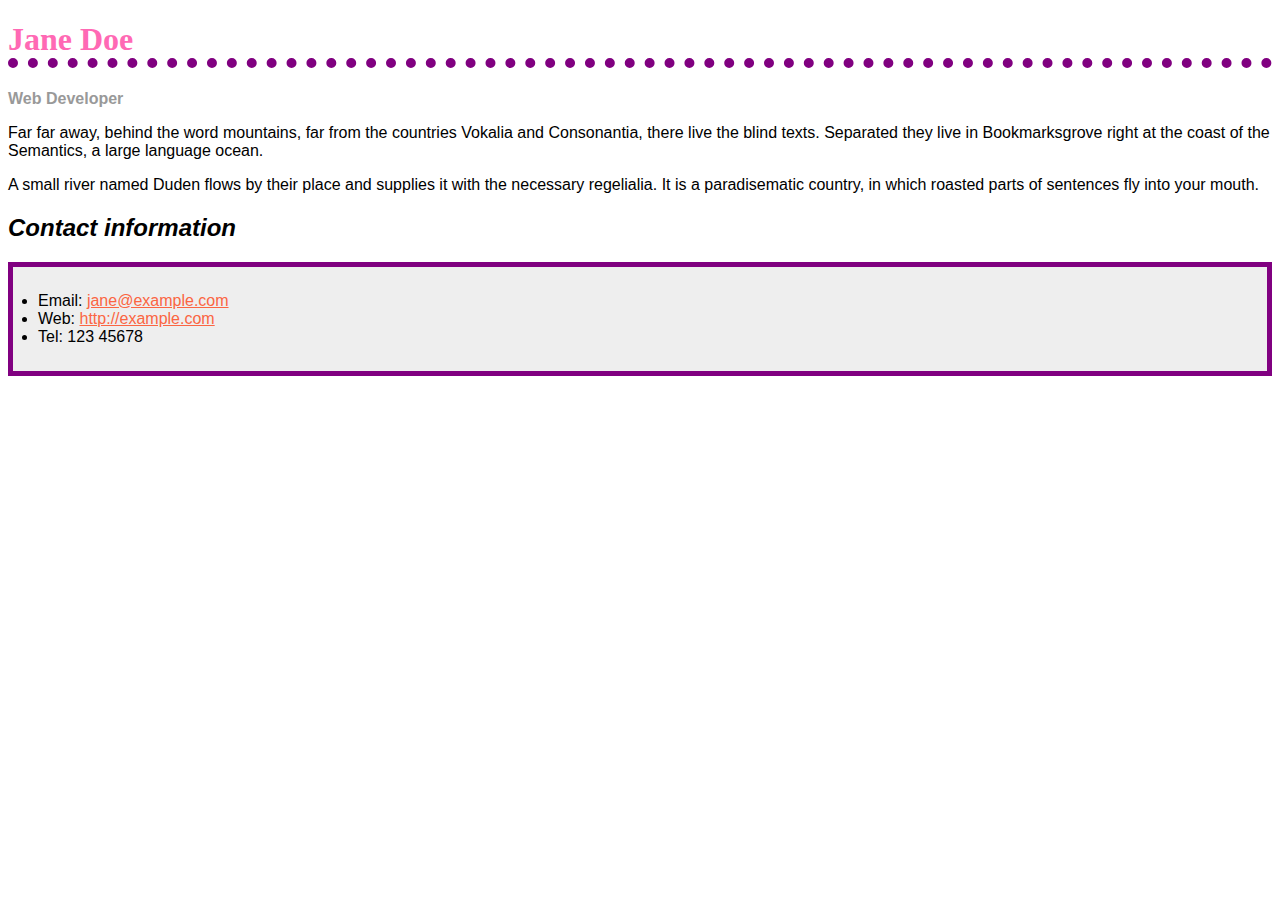
<file: Assignment 3/Index.html>
<!--
Name: Logan Morrow
Date: January 15, 2025
File: index.HTML-Assignment 3
Description: 
-->

<!DOCTYPE html>
<html lang="en-US">
  <head>
    <meta charset="utf-8">
    <meta name="viewport" content="width=device-width">
    <title>Table template</title>
    <link href="stylesheet.css" rel="stylesheet" type="text/css">
</head>

<body>

    <h1>Jane Doe</h1>
    <div class="job-title">Web Developer</div>
    <p>
      Far far away, behind the word mountains, far from the countries Vokalia and
      Consonantia, there live the blind texts. Separated they live in Bookmarksgrove
      right at the coast of the Semantics, a large language ocean.
    </p>
    
    <p>
      A small river named Duden flows by their place and supplies it with the
      necessary regelialia. It is a paradisematic country, in which roasted parts of
      sentences fly into your mouth.
    </p>
    
    <h2>Contact information</h2>
    <ul>
      <li>Email: <a href="mailto:jane@example.com">jane@example.com</a></li>
      <li>Web: <a href="http://example.com">http://example.com</a></li>
      <li>Tel: 123 45678</li>
    </ul>
    
    



    

    



    </body>
</html>
</file>
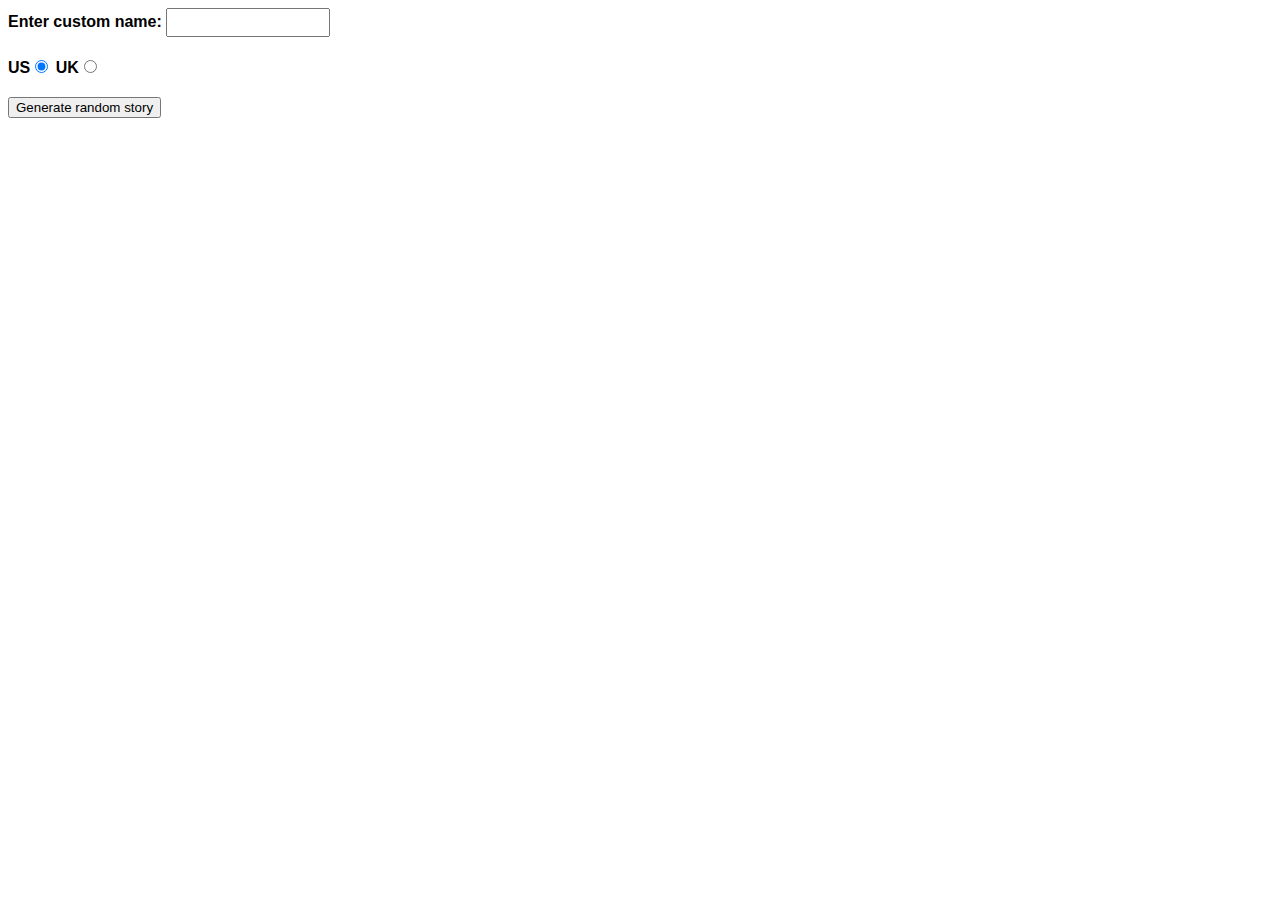
<file: Assignment 4/index.html>
<!--
Name: Logan Morrow
Date: April 4, 2025
Description: Given HTML for part 1 of assignment 4, to create  a random story generator with changable names 
-->

<!DOCTYPE html>
<html lang="en-US">
  <head>
    <meta charset="utf-8" >
    <meta name="viewport" content="width=device-width" >

    <title>Silly story generator</title>

    <style>
      body {
        font-family: helvetica, sans-serif;
        width: 350px;
      }

      label {
        font-weight: bold;
      }

      div {
        padding-bottom: 20px;
      }

      input[type="text"] {
        padding: 5px;
        width: 150px;
      }

      p {
        background: #ffc125;
        color: #5e2612;
        padding: 10px;
        visibility: hidden;
      }
    </style>
  </head>

  <body>
    <div>
      <label for="customname">Enter custom name:</label>
      <input id="customname" type="text" placeholder="" >
    </div>
    <div>
      <label for="us">US</label
      ><input id="us" type="radio" name="ukus" value="us" checked >
      <label for="uk">UK</label
      ><input id="uk" type="radio" name="ukus" value="uk" >
    </div>
    <div>
      <button class="randomize">Generate random story</button>
    </div>
    <!-- Thanks a lot to Willy Aguirre for his help with the code for this assessment -->
    <p class="story">
      It was 94 fahrenheit outside, so :insertx: went for a walk. When they got to :inserty:, they stared in horror for a few moments, then :insertz:. Bob saw the whole thing, but was not surprised — :insertx: weighs 300 pounds, and it was a hot day.

      Willy the Goblin
      Big Daddy
      Father Christmas

      the soup kitchen
      Disneyland
      the White House

      spontaneously combusted
      melted into a puddle on the sidewalk
      turned into a slug and crawled away
    </p>
    <script src="main.js"></script>
  </body>
</html>
</file>
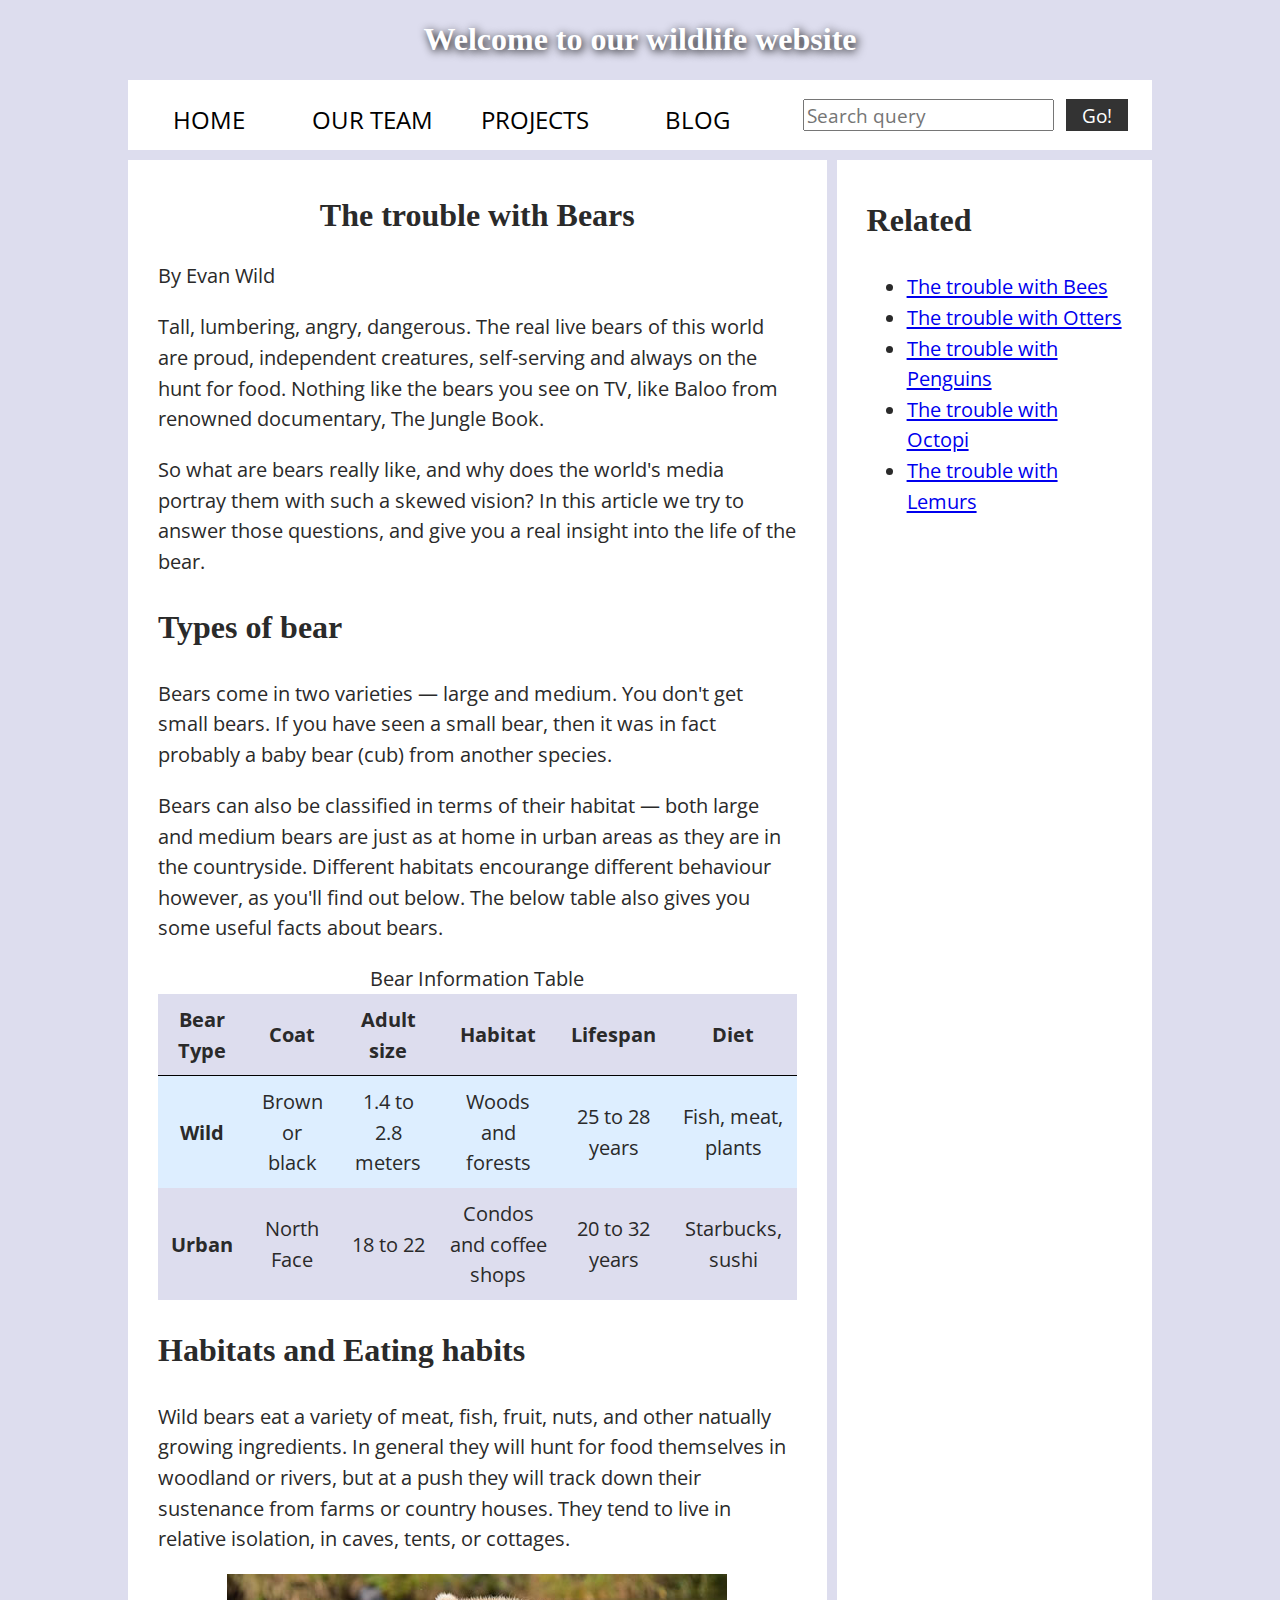
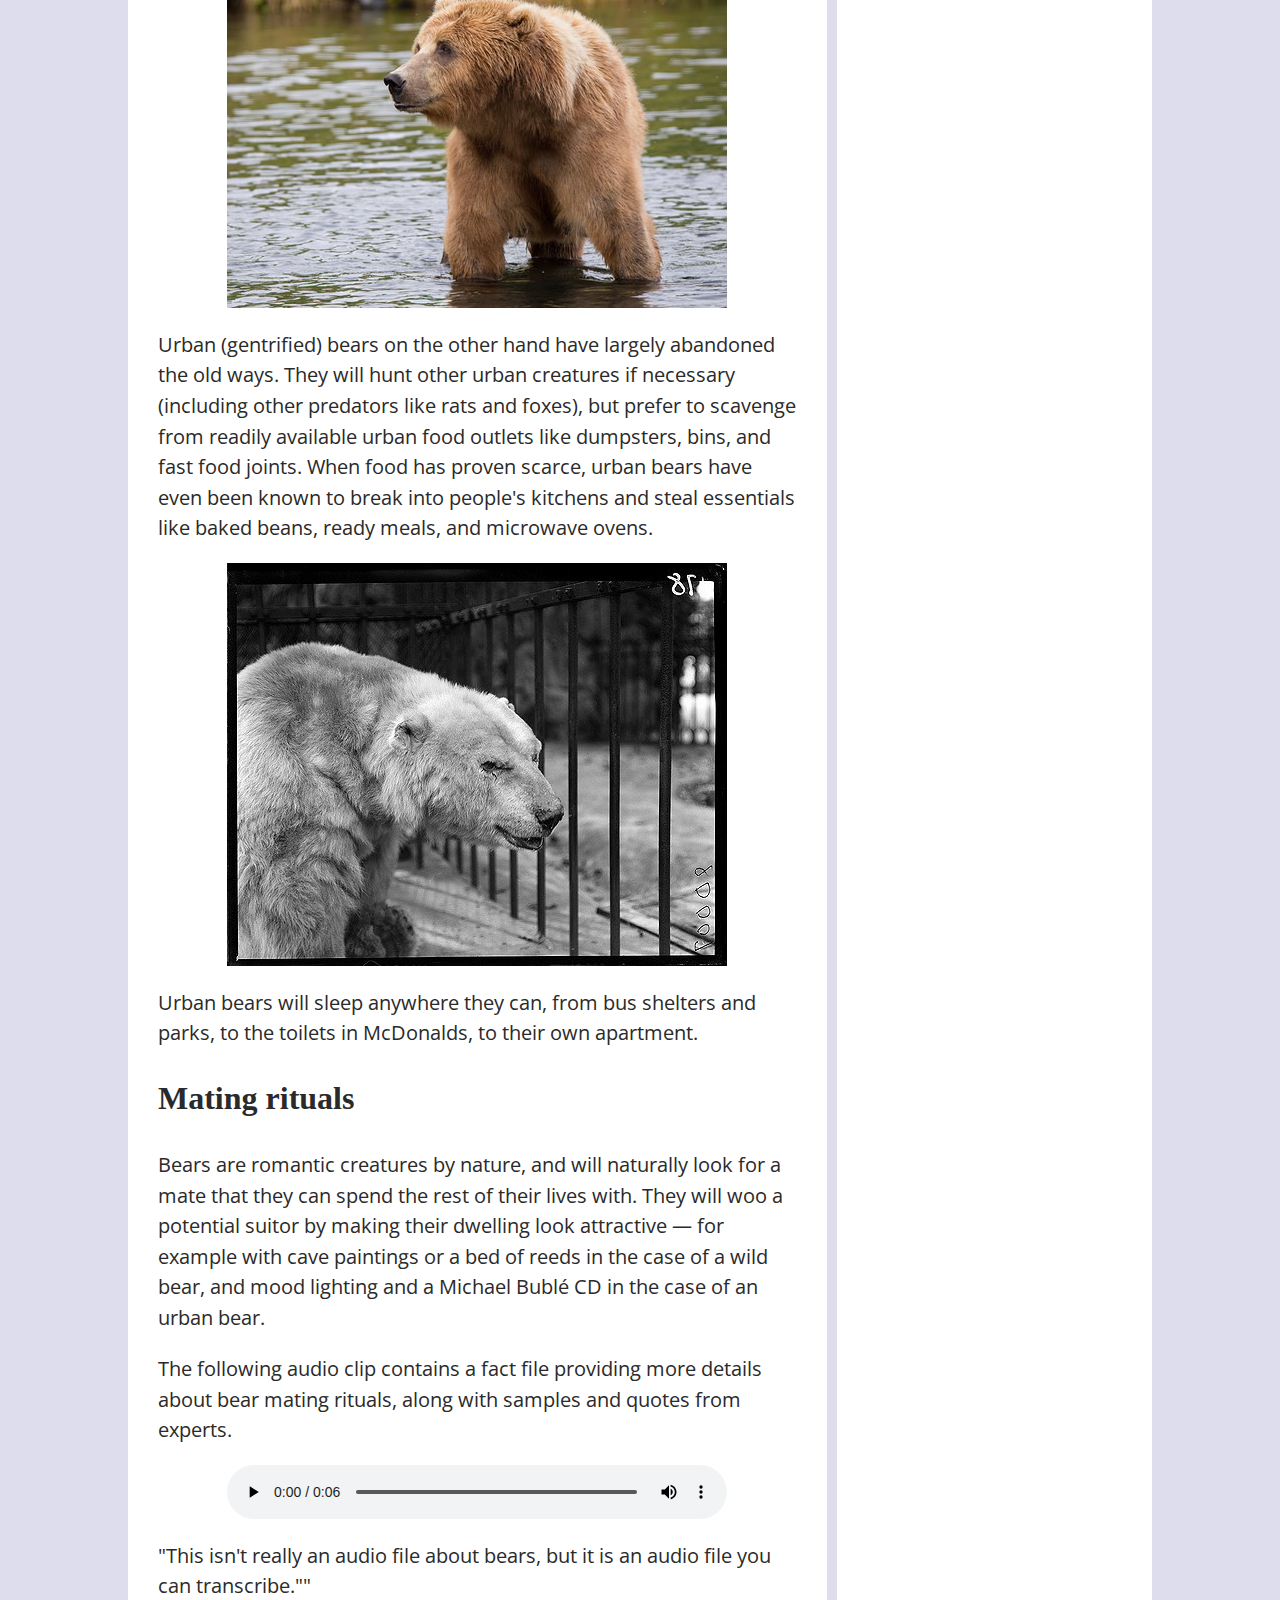
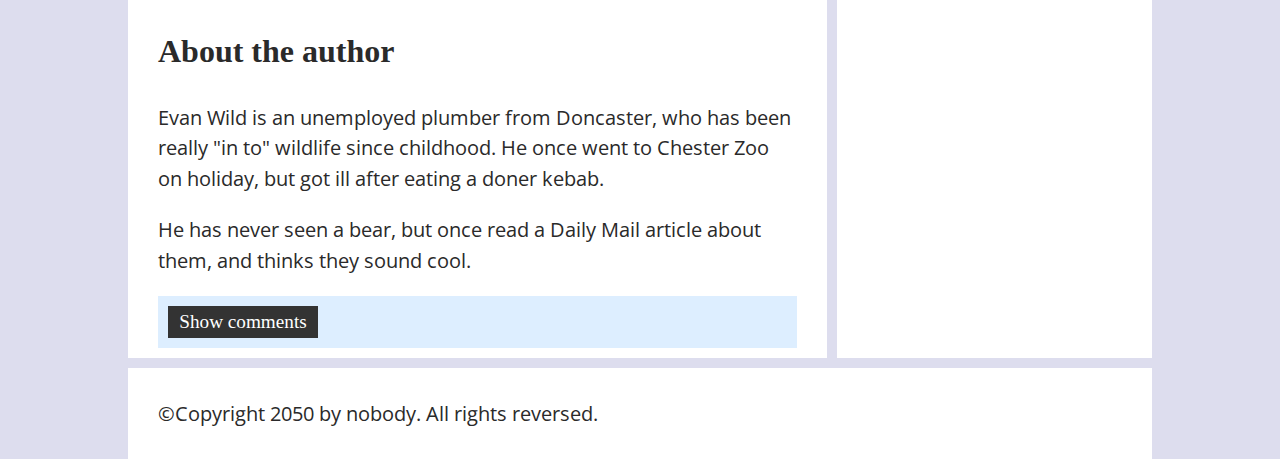
<file: Assignment5/index.html>
<!--
Name: Logan Morrow
Date: April 14
Description: The purpose of this assignment is to edit the given code to make the website more accesible
-->


<!DOCTYPE html>
<html lang="en-us">
  <head>
    <meta charset="utf-8">
    <title>Accessibility assessment</title>
    <link href="https://fonts.googleapis.com/css?family=Open+Sans+Condensed:300Sonsie+One" rel="stylesheet" type="text/css">
    <link rel="stylesheet" href="style.css">
    <script src="http://html5shiv.googlecode.com/svn/trunk/html5.js"></script>
    <meta name="author" content="Evan Wild">
  </head>

  <body>
    <div class="header">
      <h1>Welcome to our wildlife website</h1>
    </div>

    <nav class="nav">
      <ul>
        <li><a href="#">Home</a></li>
        <li><a href="#">Our team</a></li>
        <li><a href="#">Projects</a></li>
        <li><a href="#">Blog</a></li>
      </ul>

      <form class="search">
        <input type="search" name="q" placeholder="Search query" aria-label="name">
        <input type="submit" value="Go!" aria-label="submit">
      </form>
    </nav>

    <main>
      <article>
        <div>
          <h2>The trouble with Bears</h2>
        </div>
        <p>By Evan Wild</p>
        <p>Tall, lumbering, angry, dangerous. The real live bears of this world are proud, independent creatures, self-serving and always on the hunt for food. Nothing like the bears you see on TV, like Baloo from renowned documentary, The Jungle Book.</p>
        <p>So what are bears really like, and why does the world's media portray them with such a skewed vision? In this article we try to answer those questions, and give you a real insight into the life of the bear.</p>
        <div>
          <h3>Types of bear</h3>
        </div>
        
        <p>Bears come in two varieties — large and medium. You don't get small bears. If you have seen a small bear, then it was in fact probably a baby bear (cub) from another species.<p>
        
        <p>Bears can also be classified in terms of their habitat — both large and medium bears are just as at home in urban areas as they are in the countryside. Different habitats encourange different behaviour however, as you'll find out below. The below table also gives you some useful facts about bears.</p>
        <table>
          <caption>Bear Information Table</caption>
            <thead>
              <tr>
                <th scope="col">Bear Type</th>
                <th scope="col">Coat</th>
                <th scope="col">Adult size</th>
                <th scope="col">Habitat</th>
                <th scope="col">Lifespan</th>
                <th scope="col">Diet</th>
              </tr>
            </thead>
            <tbody>
              <tr>
                <th scope="row">Wild</th>
                <td>Brown or black</td>
                <td>1.4 to 2.8 meters</td>
                <td>Woods and forests</td>
                <td>25 to 28 years</td>
                <td>Fish, meat, plants</td>
              </tr>
              <tr>
                <th scope="row">Urban</th>
                <td>North Face</td>
                <td>18 to 22</td>
                <td>Condos and coffee shops</td>
                <td>20 to 32 years</td>
                <td>Starbucks, sushi</td>
              </tr>
            </tbody>
          </table>
        <div>
          <h3>Habitats and Eating habits</h3>
        </div>
        <p>Wild bears eat a variety of meat, fish, fruit, nuts, and other natually growing ingredients. In general they will hunt for food themselves in woodland or rivers, but at a push they will track down their sustenance from farms or country houses. They tend to live in relative isolation, in caves, tents, or cottages.</p>
        
        <img src="media/wild-bear.jpg" alt="Image of a Wild bear as mentioned in the above text">
      
        <p>Urban (gentrified) bears on the other hand have largely abandoned the old ways. They will hunt other urban creatures if necessary (including other predators like rats and foxes), but prefer to scavenge from readily available urban food outlets like dumpsters, bins, and fast food joints. When food has proven scarce, urban bears have even been known to break into people's kitchens and steal essentials like baked beans, ready meals, and microwave ovens.</p>
        
        <img src="media/urban-bear.jpg" alt="Image of an Urban bear mentioned in the text above">
        
        
        <p>Urban bears will sleep anywhere they can, from bus shelters and parks, to the toilets in McDonalds, to their own apartment.<p>
        <div>
          <h3>Mating rituals</h3>
        </div>
        <p>Bears are romantic creatures by nature, and will naturally look for a mate that they can spend the rest of their lives with. They will woo a potential suitor by making their dwelling look attractive — for example with cave paintings or a bed of reeds in the case of a wild bear, and mood lighting and a Michael Bublé CD in the case of an urban bear.</p>
        
        <p>The following audio clip contains a fact file providing more details about bear mating rituals, along with samples and quotes from experts.</p>
        
        <audio controls>
          <source src="media/bear.mp3" type="audio/mp3">
          <source src="media/bear.ogg" type="audio/ogg">
          <p>It looks like your browser doesn't support HTML5 audio players.</p>
        </audio>

        <aside>
          <p id="Transcript">
            "This isn't really an audio file about bears, but it is an audio file you can transcribe.""
          </p>
          <div>
            <h3>About the author</h3>
          </div>
          <p>Evan Wild is an unemployed plumber from Doncaster, who has been really "in to" wildlife since childhood. He once went to Chester Zoo on holiday, but got ill after eating a doner kebab.</p>
        
          <p>He has never seen a bear, but once read a Daily Mail article about them, and thinks they sound cool.</p>

        </aside>
        <section class="comments">
          <div class="show-hide" tabindex="0">Show comments</div>

          <div class="comment-wrapper" tabindex="0">
            <div>
              <h2>Add comment</h2>
            </div>
            <form class="comment-form">
              <div class="flex-pair">
                <label>Your name:</label>
                <input type="text" name="name" id="name" placeholder="Enter your name" aria-label="name">
              </div>
              <div class="flex-pair">
                <label>Your comment:</label>
                <input type="text" name="comment" id="comment" placeholder="Enter your comment" aria-label="comment">
              </div>
              <div>
                <input type="submit" value="Submit comment" id="submit" aria-label="submit">
              </div>
            </form>
            <div>
              <h3>Comments</h3>
            </div>
            <ul class="comment-container">

              <li>

                <p>Bob Fossil</p>

                <p>Oh I am so glad you taught me all about the big brown angry guys in the woods. With their sniffing little noses and their bad attitudes, they can sure be a menace — I was thinking of putting them all in a truck and driving them outta here. I run a zoo, you know.</p>

              </li>

            </ul>

          </div>
        </section>
      </article>

      <div class="secondary">
        <h3>Related</h3>

        <ul>
          <li><a href="#">The trouble with Bees</a></li>
          <li><a href="#">The trouble with Otters</a></li>
          <li><a href="#">The trouble with Penguins</a></li>
          <li><a href="#">The trouble with Octopi</a></li>
          <li><a href="#">The trouble with Lemurs</a></li>
        </ul>
      </div>
    </main>

    <footer>
      <p>©Copyright 2050 by nobody. All rights reversed.</p>
    </footer>

    <script src="main.js"></script>

  </body>
</html>
</file>
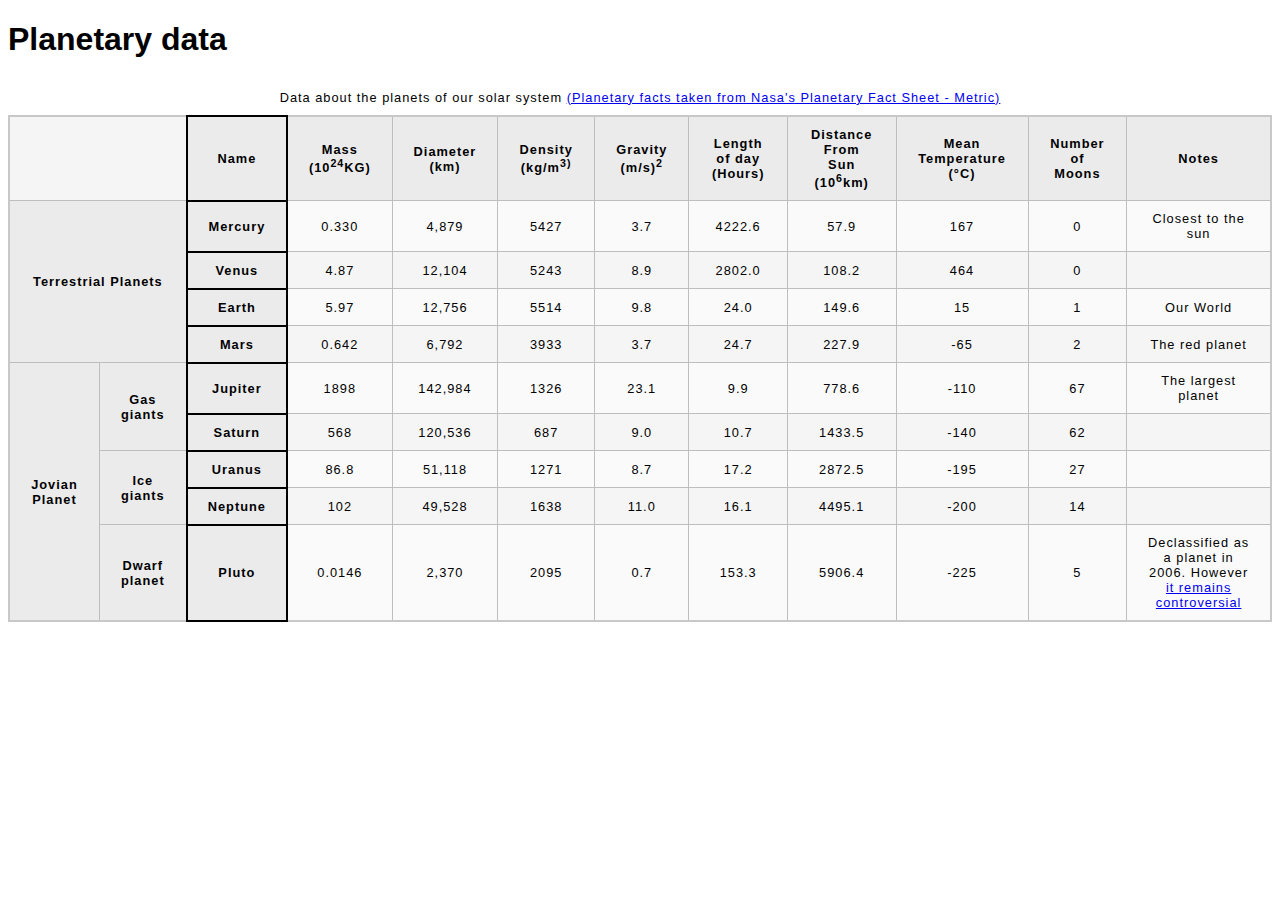
<file: Table title.html>
<!DOCTYPE html>
<html lang="en-US">
  <head>
    <meta charset="utf-8">
    <meta name="viewport" content="width=device-width">
    <title>Table template</title>
    <link href="minimal-table.css" rel="stylesheet" type="text/css">
  </head>
  <body>

    <h1>Planetary data</h1>
    <table>
      <caption> Data about the planets of our solar system <a href="http://nssdc.gsfc.nasa.gov/planetary/factsheet/">(Planetary facts taken from Nasa's Planetary Fact Sheet - Metric)</a> </caption>
      <tr>
        <td colspan="2"></td>
          <th class="Name" scope="col">Name</th>
        <th>Mass
          (10<sup>24</sup>KG)</th>
        <th scope="col">Diameter (km)</th>
        <th scope="col">Density (kg/m<sup>3)</sup></th>
        <th scope="col">Gravity (m/s)<sup>2</sup></th>
        <th scope="col">Length of day (Hours)</th>
        <th scope="col">Distance From Sun (10<sup>6</sup>km)</th>
        <th scope="col">Mean Temperature (°C) </th>
        <th scope="col">Number of Moons</th>
        <th scope="col">Notes</th>
      

      <tr>
        <th colspan="2" rowspan="4" scope="row">Terrestrial Planets</th>
        <th scope="row" class="Name" >Mercury</th>
        <td>0.330</td>
        <td>4,879</td>
        <td>5427</td>
        <td>3.7</td>
        <td>4222.6</td>
        <td>57.9</td>
        <td>167</td>
        <td>0</td>
        <td>Closest to the sun</td>
        
        
      </tr>

      <tr>
        <th scope="row" class="Name">Venus</th>
        <td>4.87</td>
        <td>12,104</td>
        <td>5243</td>
        <td>8.9</td>
        <td>2802.0</td>
        <td>108.2</td>
        <td>464</td>
        <td>0</td>
        <td> </td>
        
        
      </tr>

      <tr>
        <th scope="row" class="Name">Earth</th>
        <td>5.97</td>
        <td>12,756</td>
        <td>5514</td>
        <td>9.8</td>
        <td>24.0</td>
        <td>149.6</td>
        <td>15</td>
        <td>1</td>
        <td>Our World</td>
        
        
      </tr>

      <tr>
        <th scope="row" class="Name">Mars</th>
        <td>0.642</td>
        <td>6,792</td>
        <td>3933</td>
        <td>3.7</td>
        <td>24.7</td>
        <td>227.9</td>
        <td>-65</td>
        <td>2</td>
        <td>The red planet</td>
      
        
      </tr>
     
      <tr>
        <th colspan="1" rowspan="5" scope="col">Jovian Planet</th>
      <th colspan="1" rowspan="2" scope="col">Gas giants</th>
        <th scope="row" class="Name">Jupiter</th>
        <td>1898</td>
        <td>142,984</td>
        <td>1326</td>
        <td>23.1</td>
        <td>9.9</td>
        <td>778.6</td>
        <td>-110</td>
        <td>67</td>
        <td>The largest planet</td>
      </tr>

      <tr>
        <th scope="row" class="Name">Saturn</th>
        <td>568</td>
        <td>120,536</td>
        <td>687</td>
        <td>9.0</td>
        <td>10.7</td>
        <td>1433.5</td>
        <td>-140</td>
        <td>62</td>
        <td> </td>
      </tr>

      <tr>
        <th colspan="1" rowspan="2" scope="col">Ice giants </th>
        <th scope="row" class="Name">Uranus</th>
        <td>86.8</td>
        <td>51,118</td>
        <td>1271</td>
        <td>8.7</td>
        <td>17.2</td>
        <td> 2872.5</td>
        <td>-195</td>
        <td>27</td>
        <td> </td>
      </tr>
      <tr>
        <th scope="row" class="Name">Neptune</th>
        <td>102</td>
        <td>49,528</td>
        <td>1638</td>
        <td>11.0</td>
        <td>16.1</td>
        <td>4495.1</td>
        <td>-200</td>
        <td>14</td>
        <td> </td>
      </tr>
      <tr>
        <th colspan="1" scope="row">Dwarf planet</th>
        <th scope="row" class="Name">Pluto</th>
        <td>0.0146</td>
        <td>2,370</td>
        <td>2095</td>
        <td>0.7</td>
        <td>153.3</td>
        <td>5906.4</td>
        <td>-225</td>
        <td>5</td>
        <td>Declassified as a planet in 2006. However <a href="https://www.usatoday.com/story/tech/2014/10/02/pluto-planet-solar-system/16578959/">it remains controversial </a> </td>
      </tr>

      





    </table> 


  </body>
</html>
</file>
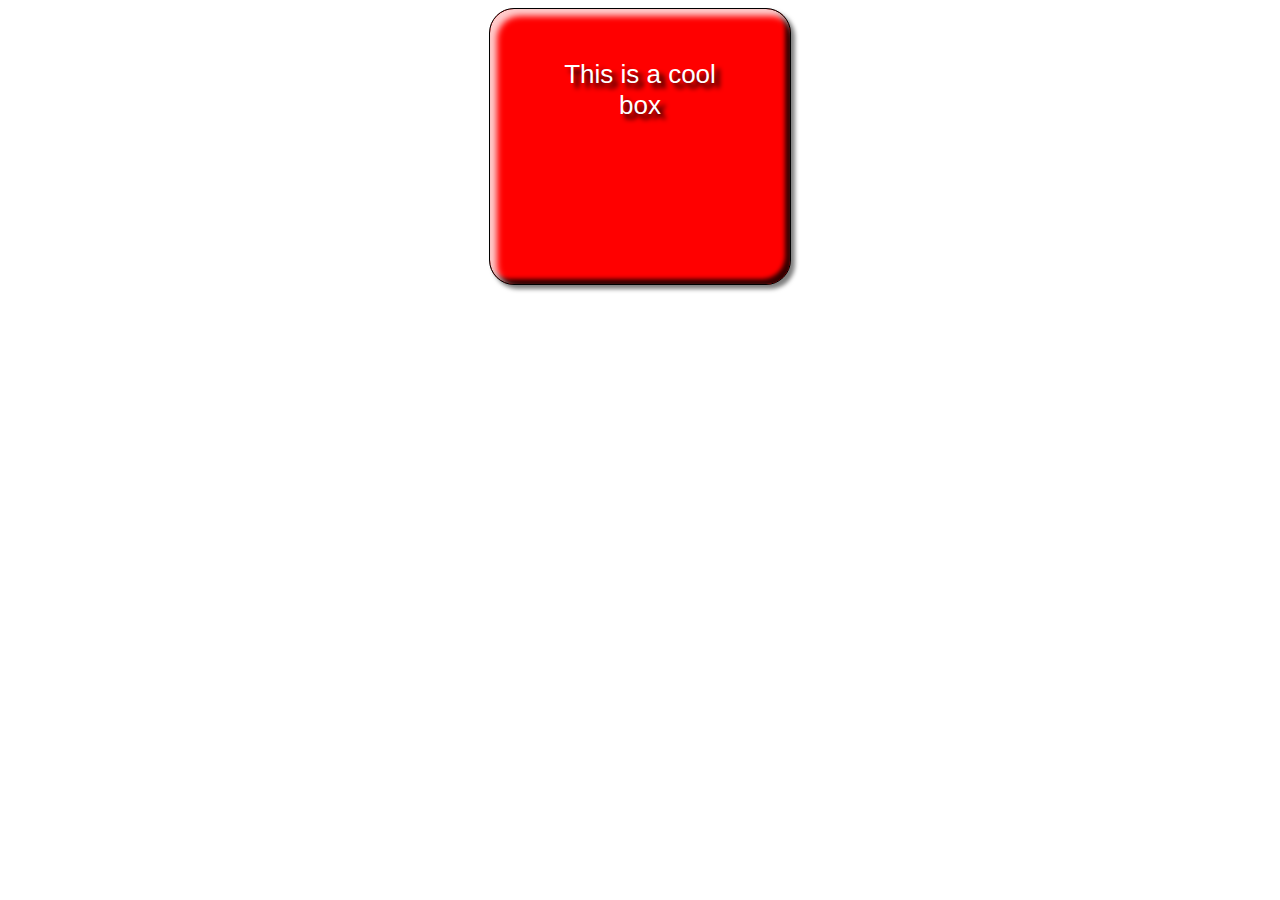
<file: Assignment 3/Part2.html>
<!DOCTYPE html>
<html lang="en-US">
  <head>
    <meta charset="utf-8" >
    <meta name="viewport" content="width=device-width" >
    <title>Cool box</title>
    <link rel="stylesheet" href="stylesheet2.css">
    <!-- your css link goes here -->
  </head>
  <body>
    <div class="box">This is a cool box</div>
  </body>
</html>
</file>
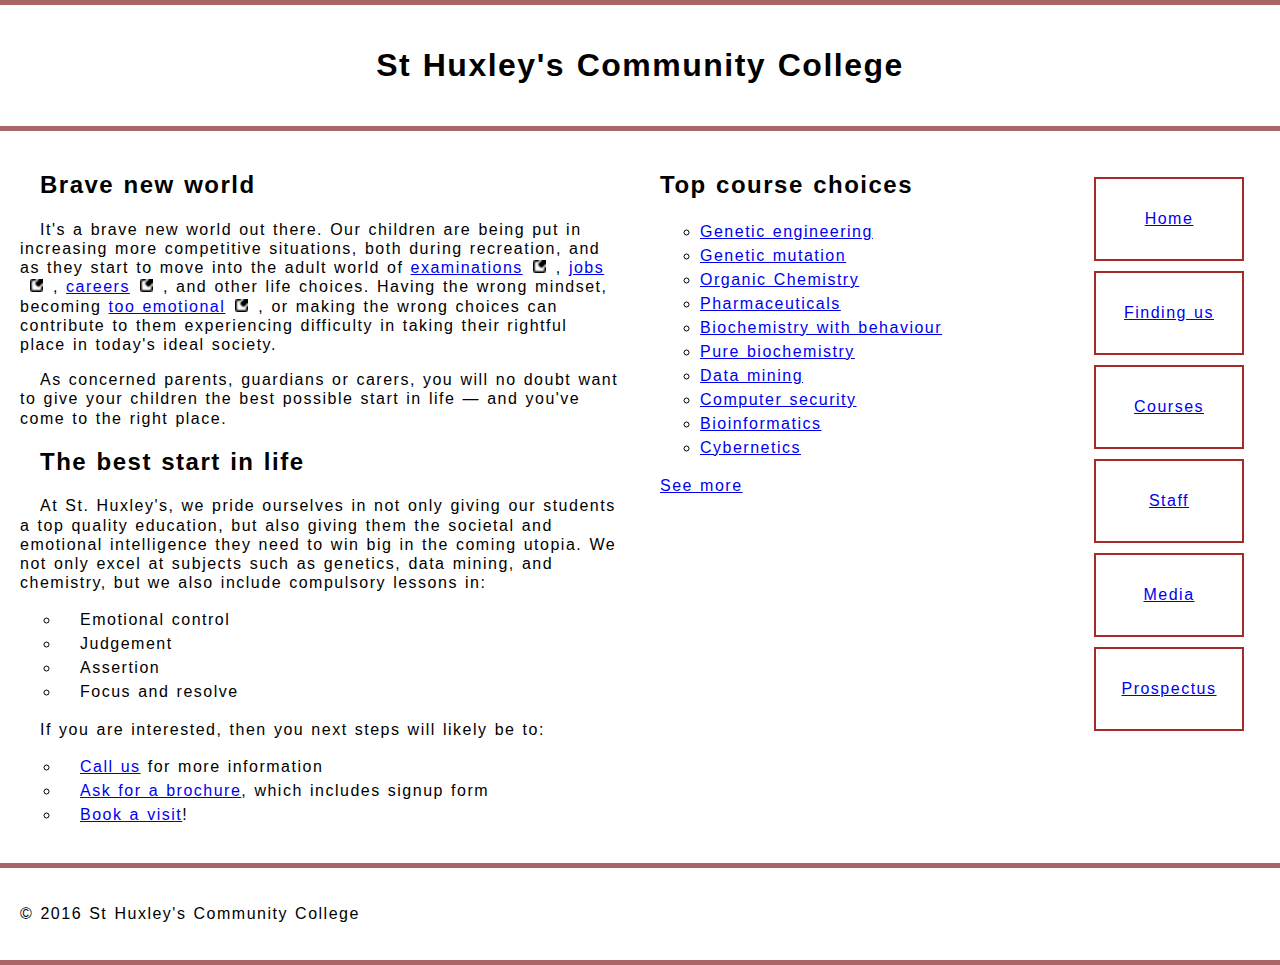
<file: Assignment 3/Part3.html>
<!DOCTYPE html>
<html lang="en-US">
  <head>
    <meta charset="utf-8">
    <meta name="viewport" content="width=device-width">
    <title>St Huxley's Community College</title>
    <link href="stylesheet3.css" type="text/css" rel="stylesheet">
  </head>
  <body>

  <header>
    <h1>St Huxley's Community College</h1>
  </header>

  <section>
      <h2>Brave new world</h2>

      <p>It's a brave new world out there. Our children are being put in increasing more competitive situations, both during recreation, and as they start to move into the adult world of <a href="https://en.wikipedia.org/wiki/Examination">examinations</a>, <a href="https://en.wikipedia.org/wiki/Jobs">jobs</a>, <a href="https://en.wikipedia.org/wiki/Career">careers</a>, and other life choices. Having the wrong mindset, becoming <a href="https://en.wikipedia.org/wiki/Emotion">too emotional</a>, or making the wrong choices can contribute to them experiencing difficulty in taking their rightful place in today's ideal society.</p>

      <p>As concerned parents, guardians or carers, you will no doubt want to give your children the best possible start in life — and you've come to the right place.</p>

      <h2>The best start in life</h2>

      <p>At St. Huxley's, we pride ourselves in not only giving our students a top quality education, but also giving them the societal and emotional intelligence they need to win big in the coming utopia. We not only excel at subjects such as genetics, data mining, and chemistry, but we also include compulsory lessons in:</p>

      <ul>
        <li>Emotional control</li>
        <li>Judgement</li>
        <li>Assertion</li>
        <li>Focus and resolve</li>
      </ul>

      <p>If you are interested, then you next steps will likely be to:</p>
      
      <ol>
        <li><a href="#">Call us</a> for more information</li>
        <li><a href="#">Ask for a brochure</a>, which includes signup form</li>
        <li><a href="#">Book a visit</a>!</li>
      </ol>
  </section>

  <aside>

    <h2>Top course choices</h2>

    <ul>
      <li><a href="#">Genetic engineering</a></li>
      <li><a href="#">Genetic mutation</a></li>
      <li><a href="#">Organic Chemistry</a></li>
      <li><a href="#">Pharmaceuticals</a></li>
      <li><a href="#">Biochemistry with behaviour</a></li>
      <li><a href="#">Pure biochemistry</a></li>
      <li><a href="#">Data mining</a></li>
      <li><a href="#">Computer security</a></li>
      <li><a href="#">Bioinformatics</a></li>
      <li><a href="#">Cybernetics</a></li>
    </ul>

    <p><a href="#">See more</a></p>

  </aside>

  <nav>

    <ul>
      <li><a href="#">Home</a></li>
      <li><a href="#">Finding us</a></li>
      <li><a href="#">Courses</a></li>
      <li><a href="#">Staff</a></li>
      <li><a href="#">Media</a></li>
      <li><a href="#">Prospectus</a></li>
    </ul>

  </nav>

  <footer>

    <p>&copy; 2016 St Huxley's Community College</p>

  </footer>

  </body>
</html>
</file>
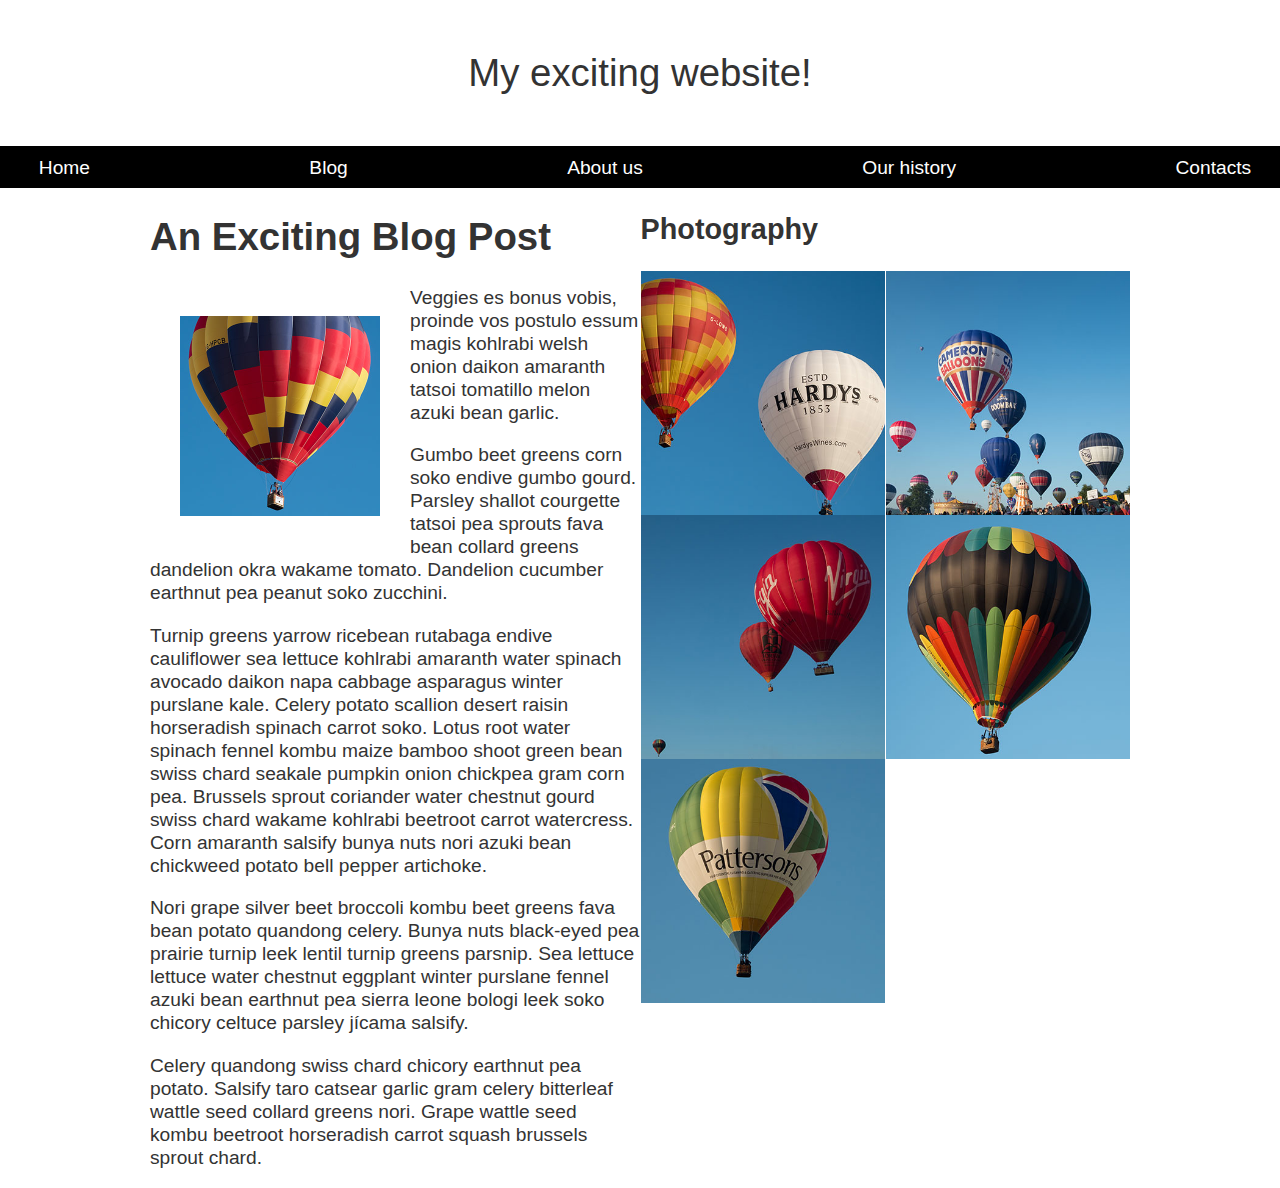
<file: Assignment 3/Part4.html>
<!DOCTYPE html>
<html lang="en-US">
  <head>
    <meta charset="utf-8">
    <meta name="viewport" content="width=device-width, initial-scale=1">
    <title>Layout Task</title>
    <link href="stylesheet4.css" rel="stylesheet" type="text/css">
  </head>

<body>

  <div class="logo">
    My exciting website!
  </div>

  <nav>
    <ul>
      <li>
        <a href="">Home</a>
      </li>
      <li>
        <a href="">Blog</a>
      </li>
      <li>
        <a href="">About us</a>
      </li>
      <li>
        <a href="">Our history</a>
      </li>
      <li>
        <a href="">Contacts</a>
      </li>
    </ul>
  </nav>

  <main class="grid">
    <article>
      <h1>
        An Exciting Blog Post
      </h1>
      <img src="balloon-sq6.jpg" alt="placeholder" class="feature">
      <p>Veggies es bonus vobis, proinde vos postulo essum magis kohlrabi welsh onion daikon amaranth tatsoi tomatillo melon
        azuki bean garlic.</p>

      <p>Gumbo beet greens corn soko endive gumbo gourd. Parsley shallot courgette tatsoi pea sprouts fava bean collard greens
        dandelion okra wakame tomato. Dandelion cucumber earthnut pea peanut soko zucchini.</p>

      <p>Turnip greens yarrow ricebean rutabaga endive cauliflower sea lettuce kohlrabi amaranth water spinach avocado daikon
        napa cabbage asparagus winter purslane kale. Celery potato scallion desert raisin horseradish spinach carrot soko.
        Lotus root water spinach fennel kombu maize bamboo shoot green bean swiss chard seakale pumpkin onion chickpea gram
        corn pea. Brussels sprout coriander water chestnut gourd swiss chard wakame kohlrabi beetroot carrot watercress.
        Corn amaranth salsify bunya nuts nori azuki bean chickweed potato bell pepper artichoke.</p>

      <p>Nori grape silver beet broccoli kombu beet greens fava bean potato quandong celery. Bunya nuts black-eyed pea prairie
        turnip leek lentil turnip greens parsnip. Sea lettuce lettuce water chestnut eggplant winter purslane fennel azuki
        bean earthnut pea sierra leone bologi leek soko chicory celtuce parsley jícama salsify.</p>

      <p>Celery quandong swiss chard chicory earthnut pea potato. Salsify taro catsear garlic gram celery bitterleaf wattle
        seed collard greens nori. Grape wattle seed kombu beetroot horseradish carrot squash brussels sprout chard.</p>

    </article>

    <aside>
      <h2>
        Photography
      </h2>
      <ul class="photos">
        <li>
          <img src="balloon-sq1.jpg" alt="placeholder">
        </li>
        <li>
          <img src="balloon-sq2.jpg" alt="placeholder">
        </li>
        <li>
          <img src="balloon-sq3.jpg" alt="placeholder">
        </li>
        <li>
          <img src="balloon-sq4.jpg" alt="placeholder">
        </li>
        <li>
          <img src="balloon-sq5.jpg" alt="placeholder">
        </li>
      </ul>

    </aside>
  </main>

</body>

</html>
</file>
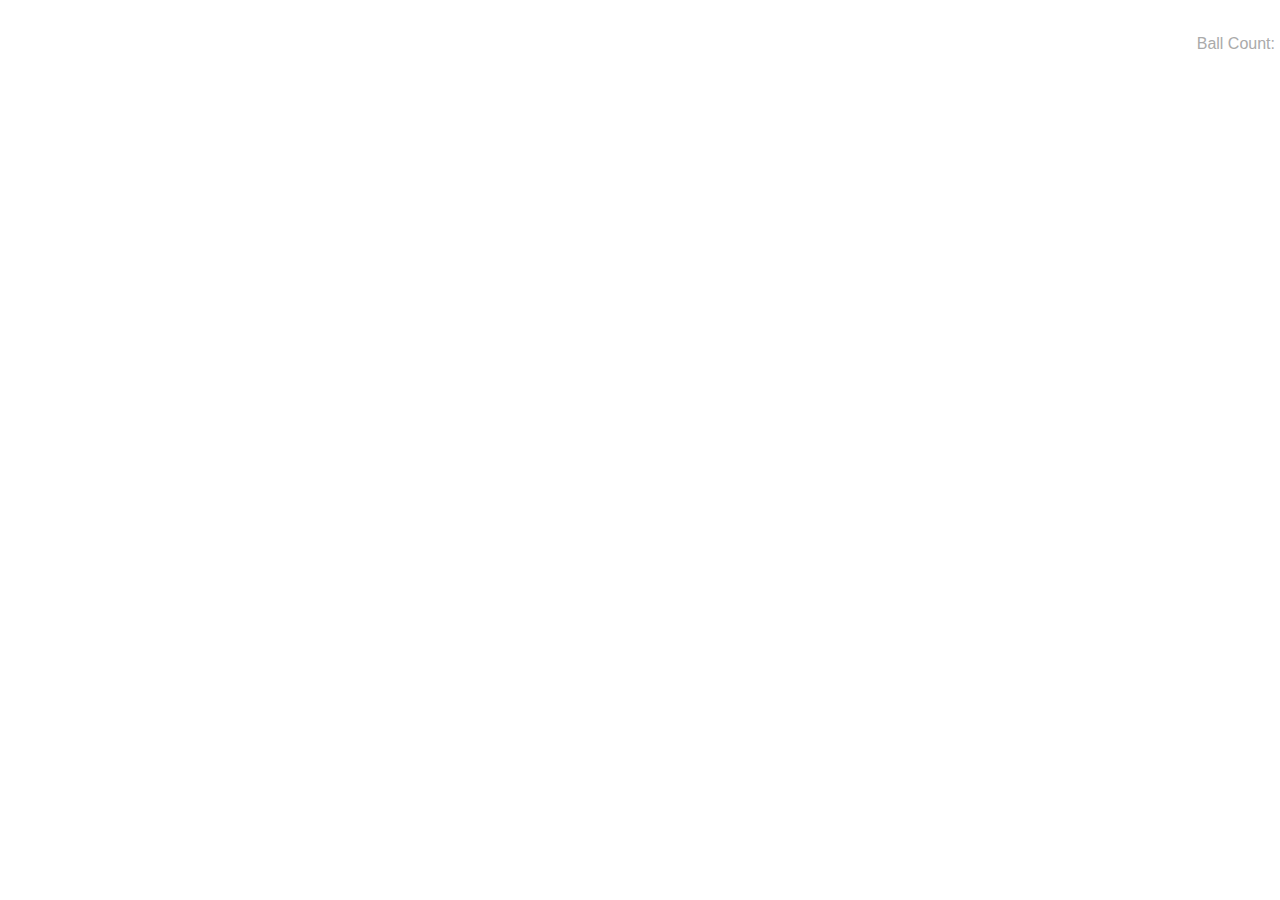
<file: Assignment 4/index-finished.html>
<!--
Name: Logan Morrow
Date: April 4, 2025
Description: Given HTML for part 4 of assignment 4, finish the ball program by adding an evil ball and ball counter
-->



<!DOCTYPE html>
<html lang="en-US">
  <head>
    <meta charset="utf-8">
    <meta name="viewport" content="width=device-width">
    <title>Bouncing balls</title>
    <link rel="stylesheet" href="style.3.css">
  </head>

  <body>
    <h1>bouncing balls</h1>
    <p>Ball Count: </p>
    <canvas></canvas>

    <script src="main-finished.js"></script>
  </body>
</html>
</file>
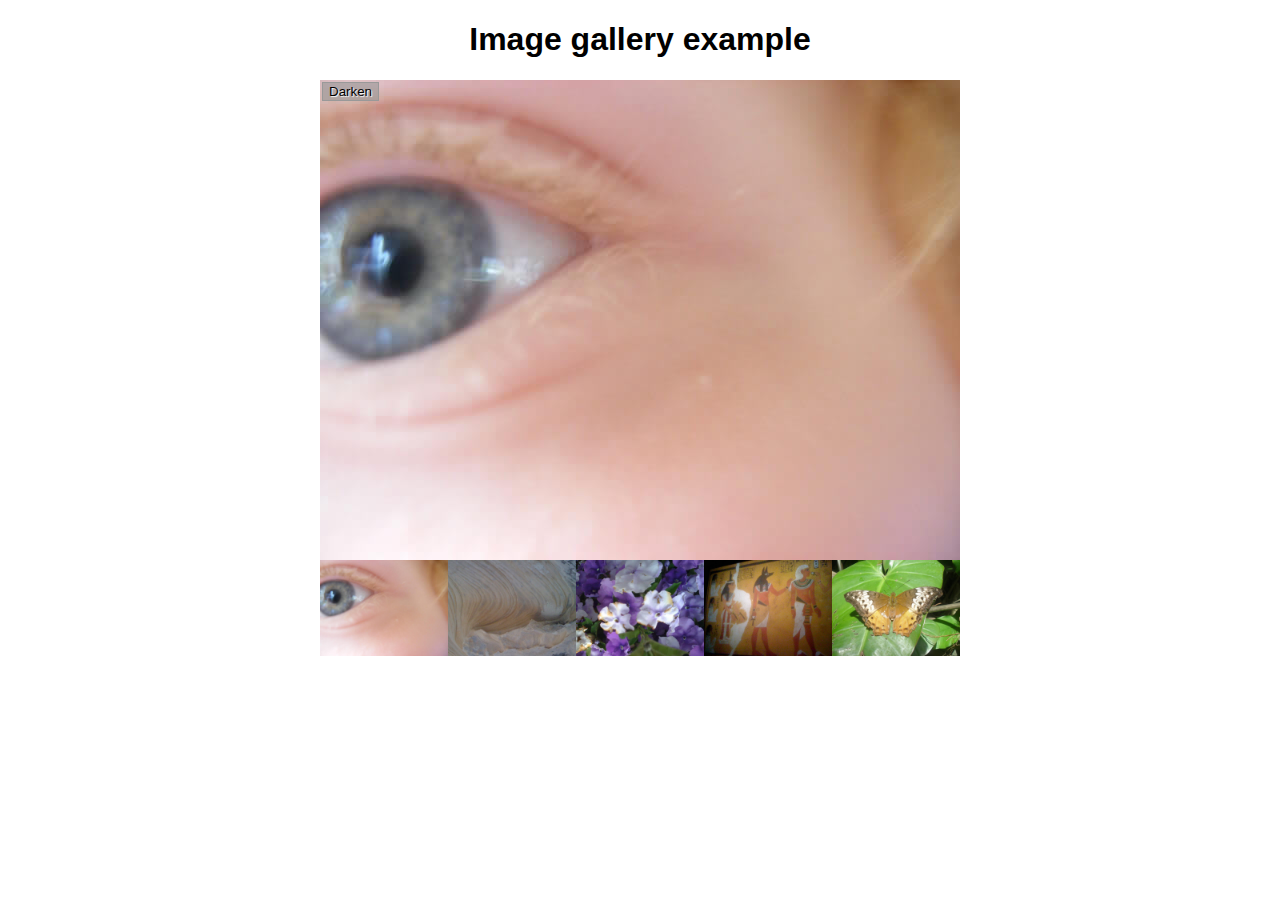
<file: Assignment 4/part2.html>
<!--
Name: Logan Morrow
Date: April 4, 2025
Description: Given HTML for part 2 of assignment 4, Making a photo selector with light adjustment
-->



<!DOCTYPE html>
<html lang="en-us">
  <head>
    <meta charset="utf-8">

    <title>Image gallery</title>

    <link rel="stylesheet" href="style.css">
    
  </head>

  <body>
    <h1>Image gallery example</h1>

    <div class="full-img">
      <img class="displayed-img" src="images/pic1.jpg" alt="Closeup of a human eye">
      <div class="overlay"></div>
      <button class="dark">Darken</button>
    </div>

    <div class="thumb-bar">
     

    </div>
    <script src="main2.js"></script>
  </body>
</html>
</file>
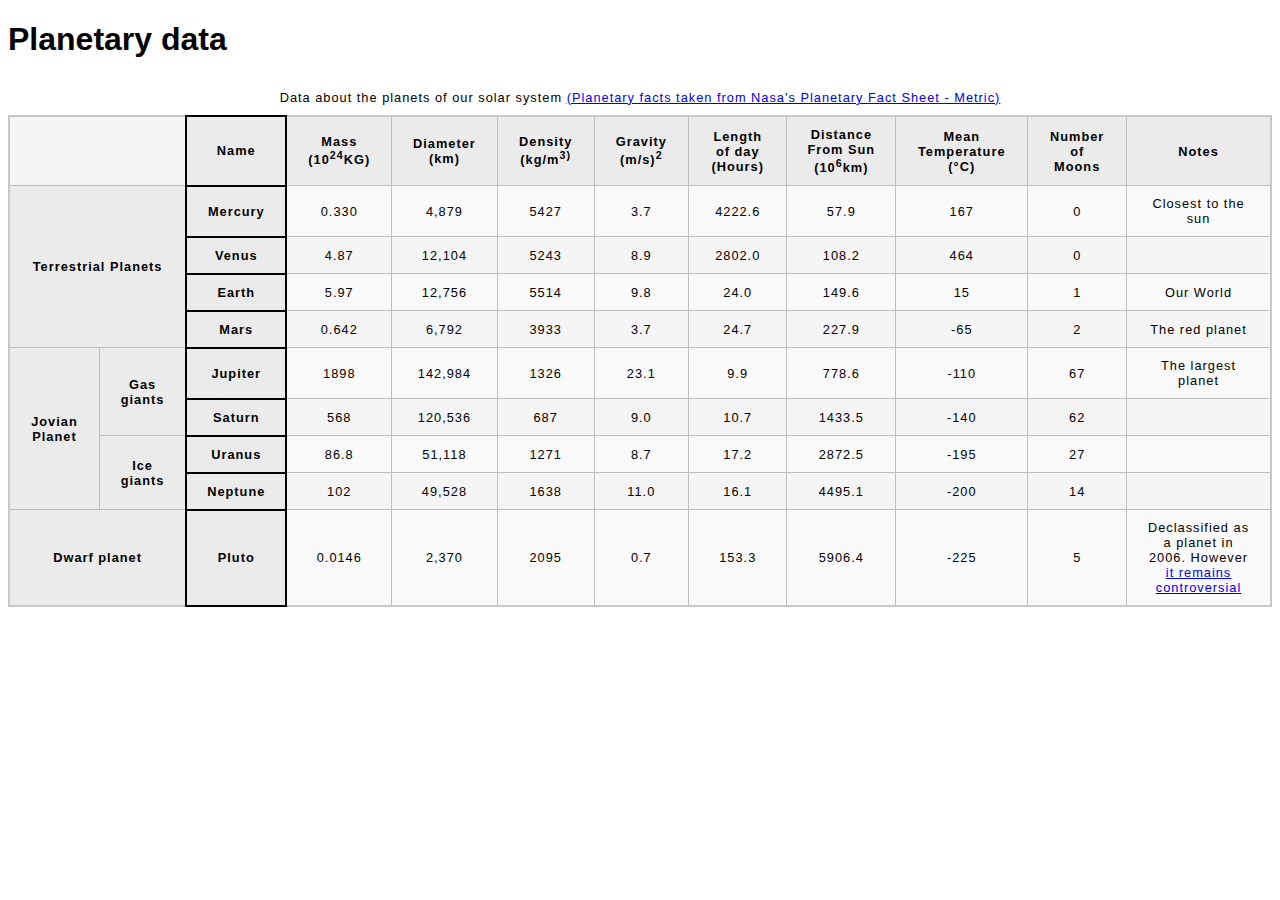
<file: Assignment2-Logan/Table title.html>
<!--
Name: Logan Morrow
Date: February 5, 2025
File: index.HTML-Assignment 2
Description: Create and format a table using proper tables headers, col and rowspans and implement the given links
-->
<!DOCTYPE html>
<html lang="en-US">
  <head>
    <meta charset="utf-8">
    <meta name="viewport" content="width=device-width">
    <title>Table template</title>
    <link href="minimal-table.css" rel="stylesheet" type="text/css">
  </head>
  <body>

    <h1>Planetary data</h1>
    <table>
      <caption> Data about the planets of our solar system <a href="http://nssdc.gsfc.nasa.gov/planetary/factsheet/">(Planetary facts taken from Nasa's Planetary Fact Sheet - Metric)</a> </caption>
      <tr>
        <td colspan="2"></td>
          <th class="Name" scope="col">Name</th>
        <th>Mass
          (10<sup>24</sup>KG)</th>
        <th scope="col">Diameter (km)</th>
        <th scope="col">Density (kg/m<sup>3)</sup></th>
        <th scope="col">Gravity (m/s)<sup>2</sup></th>
        <th scope="col">Length of day (Hours)</th>
        <th scope="col">Distance From Sun (10<sup>6</sup>km)</th>
        <th scope="col">Mean Temperature (°C) </th>
        <th scope="col">Number of Moons</th>
        <th scope="col">Notes</th>
      

      <tr>
        <th colspan="2" rowspan="4" scope="row">Terrestrial Planets</th>
        <th scope="row" class="Name" >Mercury</th>
        <td>0.330</td>
        <td>4,879</td>
        <td>5427</td>
        <td>3.7</td>
        <td>4222.6</td>
        <td>57.9</td>
        <td>167</td>
        <td>0</td>
        <td>Closest to the sun</td>
        
        
      </tr>

      <tr>
        <th scope="row" class="Name">Venus</th>
        <td>4.87</td>
        <td>12,104</td>
        <td>5243</td>
        <td>8.9</td>
        <td>2802.0</td>
        <td>108.2</td>
        <td>464</td>
        <td>0</td>
        <td> </td>
        
        
      </tr>

      <tr>
        <th scope="row" class="Name">Earth</th>
        <td>5.97</td>
        <td>12,756</td>
        <td>5514</td>
        <td>9.8</td>
        <td>24.0</td>
        <td>149.6</td>
        <td>15</td>
        <td>1</td>
        <td>Our World</td>
        
        
      </tr>

      <tr>
        <th scope="row" class="Name">Mars</th>
        <td>0.642</td>
        <td>6,792</td>
        <td>3933</td>
        <td>3.7</td>
        <td>24.7</td>
        <td>227.9</td>
        <td>-65</td>
        <td>2</td>
        <td>The red planet</td>
      
        
      </tr>
     
      <tr>
        <th colspan="1" rowspan="4" scope="col">Jovian Planet</th>
      <th colspan="1" rowspan="2" scope="col">Gas giants</th>
        <th scope="row" class="Name">Jupiter</th>
        <td>1898</td>
        <td>142,984</td>
        <td>1326</td>
        <td>23.1</td>
        <td>9.9</td>
        <td>778.6</td>
        <td>-110</td>
        <td>67</td>
        <td>The largest planet</td>
      </tr>

      <tr>
        <th scope="row" class="Name">Saturn</th>
        <td>568</td>
        <td>120,536</td>
        <td>687</td>
        <td>9.0</td>
        <td>10.7</td>
        <td>1433.5</td>
        <td>-140</td>
        <td>62</td>
        <td> </td>
      </tr>

      <tr>
        <th colspan="1" rowspan="2" scope="col">Ice giants </th>
        <th scope="row" class="Name">Uranus</th>
        <td>86.8</td>
        <td>51,118</td>
        <td>1271</td>
        <td>8.7</td>
        <td>17.2</td>
        <td> 2872.5</td>
        <td>-195</td>
        <td>27</td>
        <td> </td>
      </tr>
      <tr>
        <th scope="row" class="Name">Neptune</th>
        <td>102</td>
        <td>49,528</td>
        <td>1638</td>
        <td>11.0</td>
        <td>16.1</td>
        <td>4495.1</td>
        <td>-200</td>
        <td>14</td>
        <td> </td>
      </tr>
      <tr>
        <th colspan="2" scope="row">Dwarf planet</th>
        <th scope="row" class="Name">Pluto</th>
        <td>0.0146</td>
        <td>2,370</td>
        <td>2095</td>
        <td>0.7</td>
        <td>153.3</td>
        <td>5906.4</td>
        <td>-225</td>
        <td>5</td>
        <td>Declassified as a planet in 2006. However <a href="https://www.usatoday.com/story/tech/2014/10/02/pluto-planet-solar-system/16578959/">it remains controversial </a> </td>
      </tr>

      





    </table> 


  </body>
</html>
</file>
<file: Assignment 3/stylesheet.css>
/*
Name: Logan Morrow
Date: February 15, 2025
File: stylesheet.css
Description: Use css to edit a small articule using various colours and text fonts
*/

body {
    font-family: Arial, Helvetica, sans-serif;
  }
  
  h1 {
    color:  hotpink;
    font-size: 2em;
    font-family: Georgia, "Times New Roman", Times, serif;
    border-bottom: 10px dotted purple;
  }
  
  h2 {
    font-size: 1.5em;
    font-style: italic;

  }
  
  .job-title {
    color: #999999;
    font-weight: bold;
  }
  
  a:link,
  a:visited {
    color: #fb6542;
  }
  
  a:hover {
    text-decoration: none;
    color: green;
  }

  ul {
    background-color: #eeeeee ;
    border: solid 
    purple 5px;
    padding: 25px;
  }
</file>
<file: Assignment5/style.css>
/*
Name: Logan Morrow
Date: April 14
Description: The purpose of this assignment is to edit the given code to make the website more accesible

*/
/* || General setup */

html, body {
  margin: 0;
  padding: 0;
}

html {
  font-size: 12px;
  background-color: #dde;
}

body {
  width: 80%;
  min-width: 1024px;
  margin: 0 auto;
}

/* || typography */

h1, h2, h3 {
  font-family: 'Sonsie One', cursive;
  color: #2a2a2a;
  font-size: 32px;
}

p, input, li, table, label {
  font-family: 'Open Sans Condensed', sans-serif;
  color: #2a2a2a;

}

h1{
  text-align: center;
  color: white;
  text-shadow: 2px 2px 10px black;
}

h2{

  text-align: center;
}

h3{
  text-align: left;
}

p, li, table {
  font-size: 1.7rem;
  line-height: 1.5;
}

/* || header layout */

nav[class="nav"], article, footer, .secondary {
  background-color: white;
}

article, footer, .secondary {
  padding: 10px 30px;
}

article {
  margin-right: 10px;
}

nav[class="nav"] {
  height: 50px;
  background-color: white;
  display: flex;
  padding: 1% 0;
  margin-bottom: 10px;
}

nav[class="nav"] ul {
  padding: 0;
  list-style-type: none;
  flex: 2;
  display: flex;
}

nav[class="nav"] li {
  display: inline;
  text-align: center;
  flex: 1;
}

nav[class="nav"] a {
  display: inline-block;
  font-size: 2rem;
  text-transform: uppercase;
  text-decoration: none;
  color: black;
}

nav[class="nav"] .search {
  flex: 1;
  display: flex;
  align-items: center;
  height: 100%;
  padding: 0 2em;
}

.search input {
  font-size: 1.6rem;
  height: 32px;
}

.search input[type="search"] {
  flex: 3;
}

.search input[type="submit"] {
  flex: 1;
  margin-left: 1rem;
  background: #333;
  border: 0;
  color: white;
}

/* || main layout */

main {
  display: flex;
}

article {
  flex: 5;
}

.secondary {
  flex: 2;
}

footer {
  margin-top: 10px;
}

/* Table styling */

table {
  width: 100%;
  background-color: #dde;
  border-collapse: collapse;
}

th, td {
  padding: 10px;
}

td {
  text-align: center;
}

th[scope="col"] {
  border-bottom: 1px solid black;
}

tbody tr:nth-child(odd) {
  background-color: #def;
}

/* styling content images and audio */

img, audio {
  display: block;
  margin: 0 auto;
}

audio {
  width: 500px;
}

/* Comments styling */

.comments {
  background-color: #def;
  padding: 10px;
}

.show-hide {
  cursor: pointer;
}

.comments font[size="6"] {
  font-size: 2rem;
}

.comments font[size="6"]:nth-of-type(2) {
  margin-bottom: 0;
}

.comment-form {
  margin-bottom: 3rem;
}

.comment-form .flex-pair {
  display: flex;
  padding: 0 3rem 1rem;
}

.comment-form label {
  align-self: center;
  flex: 2;
  text-align: right;
}

.comment-form input {
  margin-left: 1rem;
  flex: 6;
}

.show-hide {
  text-align: center;
  width: 150px;
}

.comment-form input, .comment-form label, .show-hide {
  font-size: 1.6rem;
  line-height: 32px;
}

.comment-form input[type="submit"], .show-hide {
  background: #333;
  border: 0;
  color: white;
}

.comment-form input[type="submit"] {
  width: 30%;
  display: block;
  margin: 0 auto;
}

.comment-container {
  margin-top: 0;
}

.comment-container li {
  list-style-type: none;
  display: flex;
}

.comment-container li p:nth-child(1) {
  flex: 1;
  font-weight: bold;
}

.comment-container li p:nth-child(2) {
  flex: 5;
}
.title {
  font-size: 24px;

}
</file>
<file: minimal-table.css>
html {
  font-family: sans-serif;
}

table {
  border-collapse: collapse;
  border: 2px solid rgb(200,200,200);
  letter-spacing: 1px;
  font-size: 0.8rem;
}

td, th {
  border: 1px solid rgb(190,190,190);
  padding: 10px 20px;
}

th {
  background-color: rgb(235,235,235);
  
}
.Name {
border: 2px solid black ;
}
td {
  text-align: center;
  
}

tr:nth-child(even) td {
  background-color: rgb(250,250,250);
}

tr:nth-child(odd) td {
  background-color: rgb(245,245,245);
}

caption {
  padding: 10px;
}

p {
  text-align: center;
}
</file>
<file: Assignment 3/stylesheet2.css>
/*
Name: Logan Morrow
Date: February 18, 2025
File: stylesheet.css2
Description: Create a cool red box with text shadows and box shadows
*/

html {
    font-family: sans-serif;
  }

  .box {
    border: solid black 1px;
    height: 175px;
    width: 200px;
    padding: 50px;
    border-radius: 25px;
    margin-left: auto;
    margin-right: auto;
    background-color: red;
    text-align: center;
    color: white;
    font-size: 26px;
    text-shadow: 5px 5px 5px  black;
    box-shadow:inset 6px 6px 6px 1px rgba(255, 255, 255, 0.8), 4px 4px 4px rgba(0, 0, 0, 0.5), inset -4px -4px 4px 1px rgba(0,0,0,0.8); 
    
  }
</file>
<file: Assignment 3/stylesheet3.css>
/*
Name: Logan Morrow
Date: February 18, 2025
File: stylesheet.css3
Description: Edit a website to have a proper nav bar, font family and letter spacing, word spacing etc.
*/
* {
    box-sizing: border-box;
  }
  @font-face {
    font-family:Roboto ;
    src: url('Roboto');
  }
  
  body {
    
    margin: 0 auto;
    min-width: 1000px;
    max-width: 1400px;
    font-family: Arial, Helvetica, sans-serif;
    font-size: 15px;
    line-height: 1.2;
    letter-spacing: 1.5px;
    word-spacing: 1.2px;
  }
  
  /* Layout */
  
  section {
    float: left;
    width: 50%;
    text-indent: 20px;
    outline: none;
  }
  
  aside {
    float: left;
    width: 30%;
  }
  
  nav {
    list-style-type: none;
    float: left;
    width: 20%;
    display: flex;
    flex-direction: column;


  }
  
  footer {
    clear: both;
  }
  
  header, section, aside, nav, footer {
    padding: 20px;
    font-size: 16px;
  }
  
  /* header and footer */
  
  header, footer {
    border-top: 5px solid #a66;
    border-bottom: 5px solid #a66;
    
  }
  
  h1 {
    text-align: center;
  }

  h1, h2 {
    letter-spacing: 1.5px;
  }
  
  a:hover{
    color: brown;
    text-decoration: none;
  }
  a:visited {
    color: brown;
  }
  a:focus {
    color: brown;
    outline: none;
  }
  a:active {
    text-decoration: dotted;
    outline: none;
    color: black;
    font-style: italic;
  } 

 ol {
    line-height: 1.5;
    word-spacing: 1.2px;
    letter-spacing: 1.5px;
    list-style:circle;
  }
 nav ul li {
    list-style-type: none;
    width: 100px;
    justify-content: space-between;
    margin: 10px;
    padding: 0px;
    border: solid 2px brown;
    line-height: 5;
    text-align: center;
    width: 150px;
 }
 ul {
    list-style: circle;
    line-height: 1.5;
    word-spacing: 1.2px;
    letter-spacing: 1.5px;
 }

 section p a::after {
  content: url('external-link-52-3.png') ;
  width: 10px;
  height: 10px;
  margin: 10px;
  
  

 }
</file>
<file: Assignment 3/stylesheet4.css>
/*
Name: Logan Morrow
Date: February 21, 2025
File: stylesheet.css4
Description: use flex boxes and grid to create a proper format for the images as well as editing the nav bar
*/

body {
    background-color: #fff;
    color: #333;
    margin: 0;
    font: 1.2em / 1.2 Arial, Helvetica, sans-serif;
  }

  img {
      max-width: 100%;
      display: block;
      float: left;
      clear: both;
  }
  
  .logo {
    font-size: 200%;
    padding: 50px 20px;
    margin: 0 auto;
    max-width: 980px;
    text-align: center;
  }
  
  .grid {
    margin: 0 auto;
    padding: 0 20px;
    max-width: 980px;
    display: grid;
    grid-template-columns: 1fr 1fr;
    gap: 1px;
  }
  
  nav {
    background-color: #000;
    padding: .5em;
    position: sticky;
    top: 0;
  }
  
  nav ul {
    margin: 0;
    padding: 0;
    list-style: none;
  }
  
  nav a {
    color: #fff;
    text-decoration: none;
    padding: .5em 1em;
  }
  
  .photos {
    float: right;
    list-style: none;
    margin: 0px;
    padding: 0px;
    float: right;
    display: grid;
    grid-template-columns: repeat(2, 1fr);
    grid-template-rows: 1fr;
    grid-column-gap: 1px;
    grid-row-gap: 0px;
    width: 100%;

  }

  .feature {
      width: 200px;
      float: left;
      margin: 25px;
      padding: 5px;
  }
  nav ul {
    display: flex;
    flex-direction: row;
    margin-left: 10px;
    justify-content: space-between ;
  }
  *aside{
    float: right;
    display: grid;
    grid-template-columns: repeat(2, 1fr);
    grid-template-rows: 1fr;
    grid-column-gap: 1px;
    grid-row-gap: 0px;
  }

  *article p {
    
    text-wrap: balance;
    float: left;
    display: grid;
    grid-template-columns: repeat(2, 1fr);
    grid-template-rows: 1fr;
    grid-column-gap: 1px;
    grid-row-gap: 0px;
  }

  *p {
    text-align: left;
  }
</file>
<file: Assignment 4/style.3.css>
/*
Name: Logan Morrow
Date: April 4, 2025
Description: Given HTML for part 4 of assignment 4, used for finishing the ball window with the evil ball
*/


html, body {
  margin: 0;
}

html {
  font-family: 'Helvetica Neue', Helvetica, Arial, sans-serif;
  height: 100%;
}

body {
  overflow: hidden;
  height: inherit;
}

h1 {
  font-size: 2rem;
  letter-spacing: -1px;
  position: absolute;
  margin: 0;
  top: -4px;
  right: 5px;

  color: transparent;
  text-shadow: 0 0 4px white;
}

p {
  position: absolute;
  margin: 0;
  top: 35px;
  right: 5px;
  color: #aaa;
}
</file>
<file: Assignment 4/style.css>
/*
Name: Logan Morrow
Date: April 4, 2025
Description: Given CSS for part 2 of assignment 4, used for the photo selector
*/



h1 {
  font-family: helvetica, arial, sans-serif;
  text-align: center;
}

body {
  width: 640px;
  margin: 0 auto;
}

.full-img {
  position: relative;
  display: block;
  width: 640px;
  height: 480px;
}

.overlay {
  position: absolute;
  top: 0;
  left: 0;
  width: 640px;
  height: 480px;
  background-color: rgba(0,0,0,0);
}

button {
  border: 0;
  background: rgba(150,150,150,0.6);
  text-shadow: 1px 1px 1px white;
  border: 1px solid #999;
  position: absolute;
  cursor: pointer;
  top: 2px;
  left: 2px;
}

.thumb-bar img {
  display: block;
  width: 20%;
  float: left;
  cursor: pointer;
}
</file>
<file: Assignment2-Logan/minimal-table.css>
html {
  font-family: sans-serif;
}

table {
  border-collapse: collapse;
  border: 2px solid rgb(200,200,200);
  letter-spacing: 1px;
  font-size: 0.8rem;
}

td, th {
  border: 1px solid rgb(190,190,190);
  padding: 10px 20px;
}

th {
  background-color: rgb(235,235,235);
  
}
.Name {
border: 2px solid black ;
}
td {
  text-align: center;
  
}

tr:nth-child(even) td {
  background-color: rgb(250,250,250);
}

tr:nth-child(odd) td {
  background-color: rgb(245,245,245);
}

caption {
  padding: 10px;
}

p {
  text-align: center;
}
</file>
